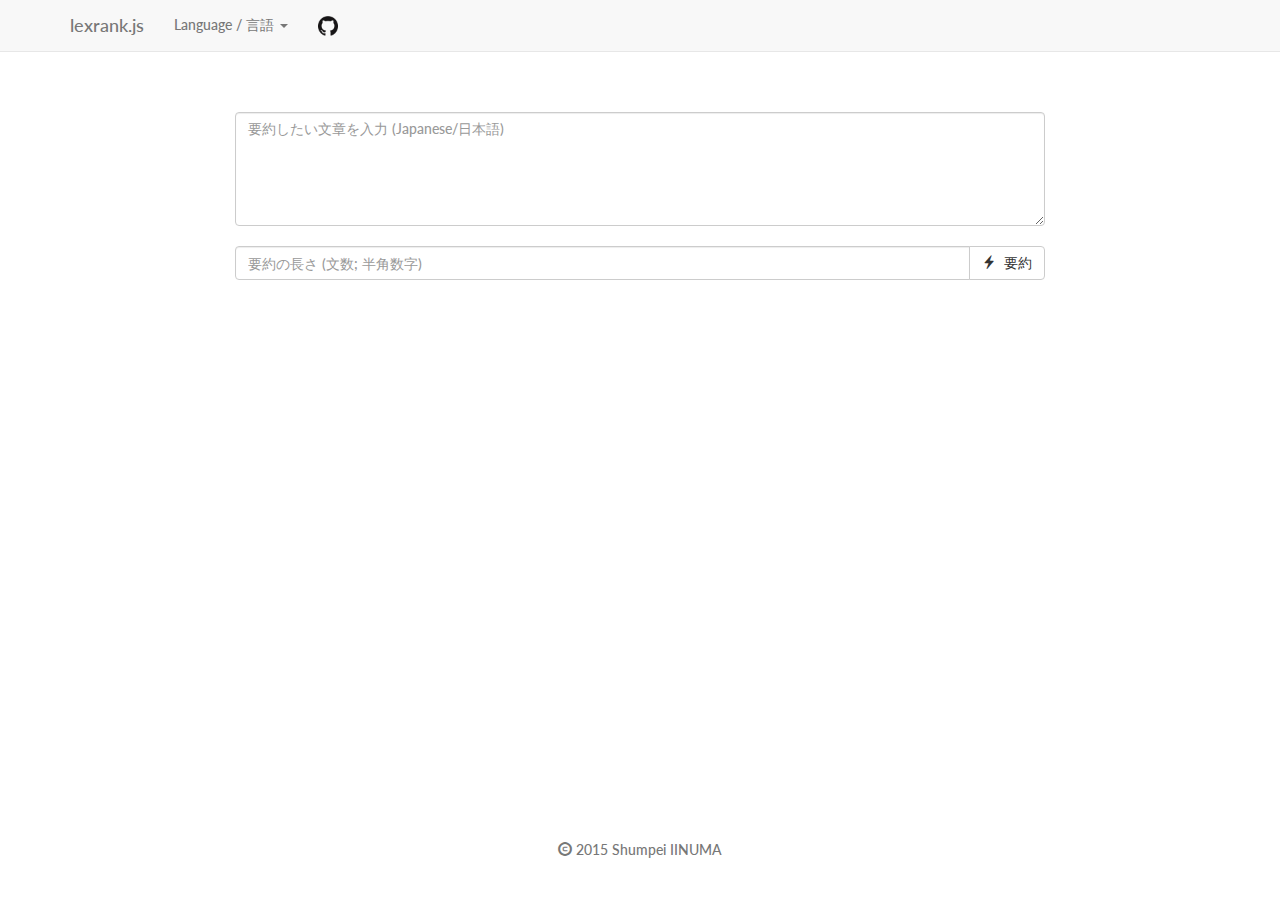
<file: index.html>
<!DOCTYPE html>
<html lang="en">
  <head>
    <meta charset="utf-8">
    <meta http-equiv="X-UA-Compatible" content="IE=edge">
    <meta name="viewport" content="width=device-width, initial-scale=1">
    <title>lexrank.js demo</title>

    <!-- Bootstrap -->
    <link href="css/bootstrap.min.css" rel="stylesheet">
    <link href="css/my_style.css" rel="stylesheet">
    <link href="css/sticky-footer-navbar.css" rel="stylesheet">

    <!-- HTML5 shim and Respond.js for IE8 support of HTML5 elements and media queries -->
    <!-- WARNING: Respond.js doesn't work if you view the page via file:// -->
    <!--[if lt IE 9]>
      <script src="https://oss.maxcdn.com/html5shiv/3.7.2/html5shiv.min.js"></script>
      <script src="https://oss.maxcdn.com/respond/1.4.2/respond.min.js"></script>
      <![endif]-->
  </head>
  <body>
    <nav class="navbar navbar-default navbar-static-top">
      <div class="container">
        <div class="navbar-header">
          <button type="button" class="navbar-toggle collapsed" data-toggle="collapse" data-target="#navbar" aria-expanded="false" aria-controls="navbar">
            <span class="sr-only">Toggle navigation</span>
            <span class="icon-bar"></span>
            <span class="icon-bar"></span>
            <span class="icon-bar"></span>
          </button>
          <a class="navbar-brand" href="#">lexrank.js</a>
        </div>
        <div id="navbar" class="navbar-collapse collapse">
          <ul class="nav navbar-nav">
            <!--<li class="active"><a href="#">Demo</a></li>-->
            <li class="dropdown">
              <a href="#" class="dropdown-toggle" data-toggle="dropdown" role="button" aria-expanded="false">Language / 言語 <span class="caret"></span></a>
              <ul class="dropdown-menu" role="menu">
                <li><a href="index_en.html">English / 英語</a></li>
                <li><a href="#">Japanese / 日本語</a></li>
              </ul>
            </li>
            <li>
              <a href="https://github.com/iinm/lexrank.js" target="_blank">
                <img src="icon/GitHub-Mark-120px-plus.png" height="20px">
              </a>
            </li>
          </ul>
        </div><!--/.nav-collapse -->
      </div>
    </nav>

    <div class="container">
      <div class="row" style="max-width:60em; margin:auto">
        <br><br>
        <div class="col-xs-12">
          <textarea id="input" class="form-control" placeholder="要約したい文章を入力 (Japanese/日本語)" rows="5"></textarea>
            <!--
            JavaScript（ジャヴァスクリプト）とは、プログラミング言語のひとつである。Javaと名前が似ているが、異なるプログラミング言語である（後述の#歴史を参照）。オブジェクト指向のスクリプト言語であることを特徴とする。実行環境が主にウェブブラウザに実装され、動的なウェブサイト構築や、リッチインターネットアプリケーションなど高度なユーザインタフェースの開発に用いられる。JavaScriptという言葉は狭義にはMozillaが仕様を策定し実装しているスクリプト言語を指す。このスクリプト言語はEcmaインターナショナルでECMAScript (ECMA-262) として標準化されており、多くのWebブラウザー等はこの標準化されたECMAScriptを実装している。たとえば、マイクロソフトによる実装はJScriptと呼ぶ。一般的にJavaScriptという言葉が使われるときはこのようなさまざまなECMAScriptの実装も含んだ幅広い意味でつかわれるので、どちらの意味でJavaScriptという言葉が使われているかは文脈で判断する必要がある[1]。ECMAScriptは仕様自体に独自の拡張を条件付きで認める記述があり[2]、現在主要なブラウザが実装しているスクリプト言語はすべてECMAScriptに準拠していることになる。広義の意味でこれをJavaScriptと呼ぶ場合、主要なブラウザが実装しているスクリプト言語はマイクロソフトやGoogle, Appleの実装も含めてJavaScriptである。なお、Webブラウザーでよく実装されているAPIであるDOM (Document Object Model) はECMAScriptの仕様の一部ではないので、DOMの準拠の有無はECMAScriptの準拠の有無とは関係ない[3]。読むと長く、またJavaと略すことができない（Javaというプログラム言語がある）。そのため、略し方がたびたび各所で話題になっている。
            -->
          <br>

          <div style="align:center; margin:auto">
            <div class="input-group">
              <input id="num_sent" type="text" class="form-control" placeholder="要約の長さ (文数; 半角数字)">  <!-- value="4"> -->
              <span class="input-group-btn">
                <button class="btn btn-default" type="button" onclick="summarize();">
                  <span class="glyphicon glyphicon-flash" aria-hidden="true"></span>&nbsp;
                  要約
                </button>
              </span>
            </div><!-- .input-group -->
          </div>

          <br><br>

          <div id="output">
            <!--
            <div class="jumbotron">
              <p>要約の出力<p>
            </div>
            -->
          </div>

        </div> <!-- .col-xs-12 -->
      </div> <!-- .row -->
    </div> <!-- .container -->

    <footer class="footer">
      <div class="container" align="center">
        <p class="text-muted">
        <span class="glyphicon glyphicon-copyright-mark" aria-hidden="true"></span>
        2015 Shumpei IINUMA
        </p>
      </div>
    </footer>

    <!-- jQuery (necessary for Bootstrap's JavaScript plugins) -->
    <script src="https://ajax.googleapis.com/ajax/libs/jquery/1.11.2/jquery.min.js"></script>
    <!-- Include all compiled plugins (below), or include individual files as needed -->
    <script src="js/bootstrap.min.js"></script>
    <script src="js/pagerank.js"></script>
    <script src="js/lexrank.js"></script>
    <script src="js/tiny_segmenter-0.2.js"></script>
    <script src="js/summarize.js"></script>
    <script>
  (function(i,s,o,g,r,a,m){i['GoogleAnalyticsObject']=r;i[r]=i[r]||function(){
  (i[r].q=i[r].q||[]).push(arguments)},i[r].l=1*new Date();a=s.createElement(o),
  m=s.getElementsByTagName(o)[0];a.async=1;a.src=g;m.parentNode.insertBefore(a,m)
  })(window,document,'script','//www.google-analytics.com/analytics.js','ga');

  ga('create', 'UA-60737810-1', 'auto');
  ga('send', 'pageview');
    </script>

  </body>

</html>
</file>
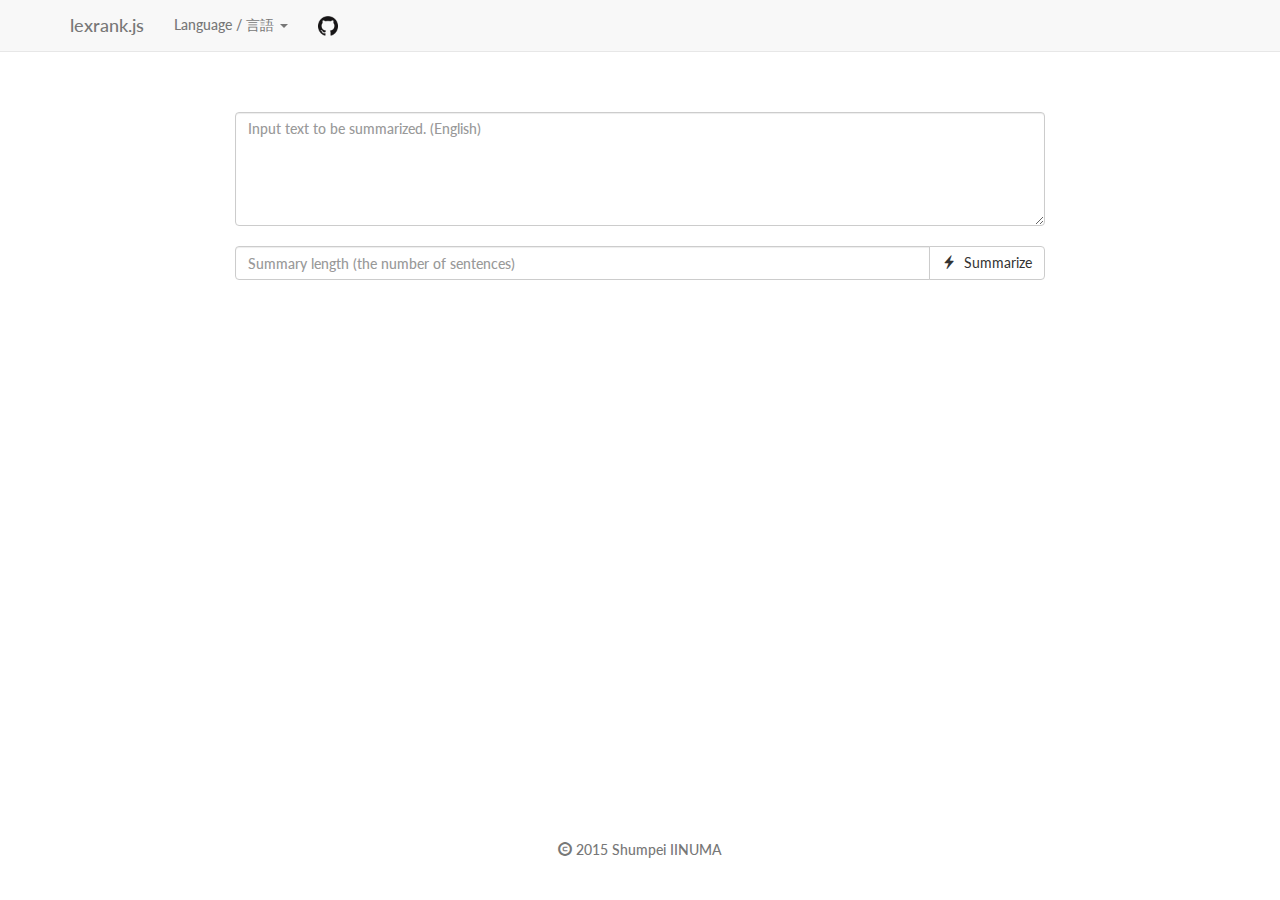
<file: index_en.html>
<!DOCTYPE html>
<html lang="en">
  <head>
    <meta charset="utf-8">
    <meta http-equiv="X-UA-Compatible" content="IE=edge">
    <meta name="viewport" content="width=device-width, initial-scale=1">
    <title>lexrank.js demo</title>

    <!-- Bootstrap -->
    <link href="css/bootstrap.min.css" rel="stylesheet">
    <link href="css/my_style.css" rel="stylesheet">
    <link href="css/sticky-footer-navbar.css" rel="stylesheet">

    <!-- HTML5 shim and Respond.js for IE8 support of HTML5 elements and media queries -->
    <!-- WARNING: Respond.js doesn't work if you view the page via file:// -->
    <!--[if lt IE 9]>
      <script src="https://oss.maxcdn.com/html5shiv/3.7.2/html5shiv.min.js"></script>
      <script src="https://oss.maxcdn.com/respond/1.4.2/respond.min.js"></script>
      <![endif]-->
  </head>
  <body>
    <nav class="navbar navbar-default navbar-static-top">
      <div class="container">
        <div class="navbar-header">
          <button type="button" class="navbar-toggle collapsed" data-toggle="collapse" data-target="#navbar" aria-expanded="false" aria-controls="navbar">
            <span class="sr-only">Toggle navigation</span>
            <span class="icon-bar"></span>
            <span class="icon-bar"></span>
            <span class="icon-bar"></span>
          </button>
          <a class="navbar-brand" href="#">lexrank.js</a>
        </div>
        <div id="navbar" class="navbar-collapse collapse">
          <ul class="nav navbar-nav">
            <!--<li class="active"><a href="#">Demo</a></li>-->
            <li class="dropdown">
              <a href="#" class="dropdown-toggle" data-toggle="dropdown" role="button" aria-expanded="false">Language / 言語 <span class="caret"></span></a>
              <ul class="dropdown-menu" role="menu">
                <li><a href="#">English / 英語</a></li>
                <li><a href="index.html">Japanese / 日本語</a></li>
              </ul>
            </li>
            <li>
              <a href="https://github.com/iinm/lexrank.js" target="_blank">
                <img src="icon/GitHub-Mark-120px-plus.png" height="20px">
              </a>
            </li>
          </ul>
        </div><!--/.nav-collapse -->
      </div>
    </nav>

    <div class="container">
      <div class="row" style="max-width:60em; margin:auto">
        <br><br>
        <div class="col-xs-12">
          <textarea id="input" class="form-control" placeholder="Input text to be summarized. (English)" rows="5"></textarea>
            <!--
Python is a widely used general-purpose, high-level programming language.[17][18][19] Its design philosophy emphasizes code readability, and its syntax allows programmers to express concepts in fewer lines of code than would be possible in languages such as C++ or Java.[20][21] The language provides constructs intended to enable clear programs on both a small and large scale.[22]

Python supports multiple programming paradigms, including object-oriented, imperative and functional programming or procedural styles. It features a dynamic type system and automatic memory management and has a large and comprehensive standard library.[23]

Python interpreters are available for installation on many operating systems, allowing Python code execution on a wide variety of systems. Using third-party tools, such as Py2exe or Pyinstaller,[24] Python code can be packaged into stand-alone executable programs for some of the most popular operating systems, allowing for the distribution of Python-based software for use on those environments without requiring the installation of a Python interpreter.

CPython, the reference implementation of Python, is free and open-source software and has a community-based development model, as do nearly all of its alternative implementations. CPython is managed by the non-profit Python Software Foundation.
            -->
          <br>

          <div style="align:center; margin:auto">
            <div class="input-group">
              <input id="num_sent" type="text" class="form-control" placeholder="Summary length (the number of sentences)">  <!-- value="4"> -->
              <span class="input-group-btn">
                <button class="btn btn-default" type="button" onclick="summarize();">
                  <span class="glyphicon glyphicon-flash" aria-hidden="true"></span>&nbsp;
                  Summarize
                </button>
              </span>
            </div><!-- .input-group -->
          </div>

          <br><br>

          <div id="output">
            <!--
            <div class="jumbotron">
              <p>要約の出力<p>
            </div>
            -->
          </div>

        </div> <!-- .col-xs-12 -->
      </div> <!-- .row -->
    </div> <!-- .container -->

    <footer class="footer">
      <div class="container" align="center">
        <p class="text-muted">
        <span class="glyphicon glyphicon-copyright-mark" aria-hidden="true"></span>
        2015 Shumpei IINUMA
        </p>
      </div>
    </footer>

    <!-- jQuery (necessary for Bootstrap's JavaScript plugins) -->
    <script src="https://ajax.googleapis.com/ajax/libs/jquery/1.11.2/jquery.min.js"></script>
    <!-- Include all compiled plugins (below), or include individual files as needed -->
    <script src="js/bootstrap.min.js"></script>
    <script src="js/pagerank.js"></script>
    <script src="js/lexrank.js"></script>
    <script src="js/summarize_en.js"></script>
    <script>
  (function(i,s,o,g,r,a,m){i['GoogleAnalyticsObject']=r;i[r]=i[r]||function(){
  (i[r].q=i[r].q||[]).push(arguments)},i[r].l=1*new Date();a=s.createElement(o),
  m=s.getElementsByTagName(o)[0];a.async=1;a.src=g;m.parentNode.insertBefore(a,m)
  })(window,document,'script','//www.google-analytics.com/analytics.js','ga');

  ga('create', 'UA-60737810-1', 'auto');
  ga('send', 'pageview');
    </script>

  </body>

</html>
</file>
<file: css/my_style.css>
@import url(http://fonts.googleapis.com/css?family=Raleway:400,700,900);
@import url(http://fonts.googleapis.com/css?family=Lato:400,900);

body {
  font-family: 'Lato', 'Hiragino Kaku Gothic ProN', 'ヒラギノ角ゴ ProN W3', Meiryo, メイリオ, sans-serif;
  font-weight: 500;
}

h1, h2, h3, h4, h5, h6 {
  font-family: 'Raleway', 'Hiragino Kaku Gothic ProN', 'ヒラギノ角ゴ ProN W3', Meiryo, メイリオ, sans-serif;
  font-weight: 700;
}

/*
.footer {
  position: fixed;
  bottom: 0;
  width: 100%;
  height: 40px;
}
*/
</file>
<file: css/sticky-footer-navbar.css>
/* Sticky footer styles
-------------------------------------------------- */
html {
  position: relative;
  min-height: 100%;
}
body {
  /* Margin bottom by footer height */
  margin-bottom: 60px;
}
.footer {
  position: absolute;
  bottom: 0;
  width: 100%;
  /* Set the fixed height of the footer here */
  height: 60px;
  /* background-color: #f5f5f5; */
}


/* Custom page CSS
-------------------------------------------------- */
/* Not required for template or sticky footer method. */
/*
body > .container {
  padding: 60px 15px 0;
}
.container .text-muted {
  margin: 20px 0;
}

.footer > .container {
  padding-right: 15px;
  padding-left: 15px;
}

code {
  font-size: 80%;
}
*/
</file>
